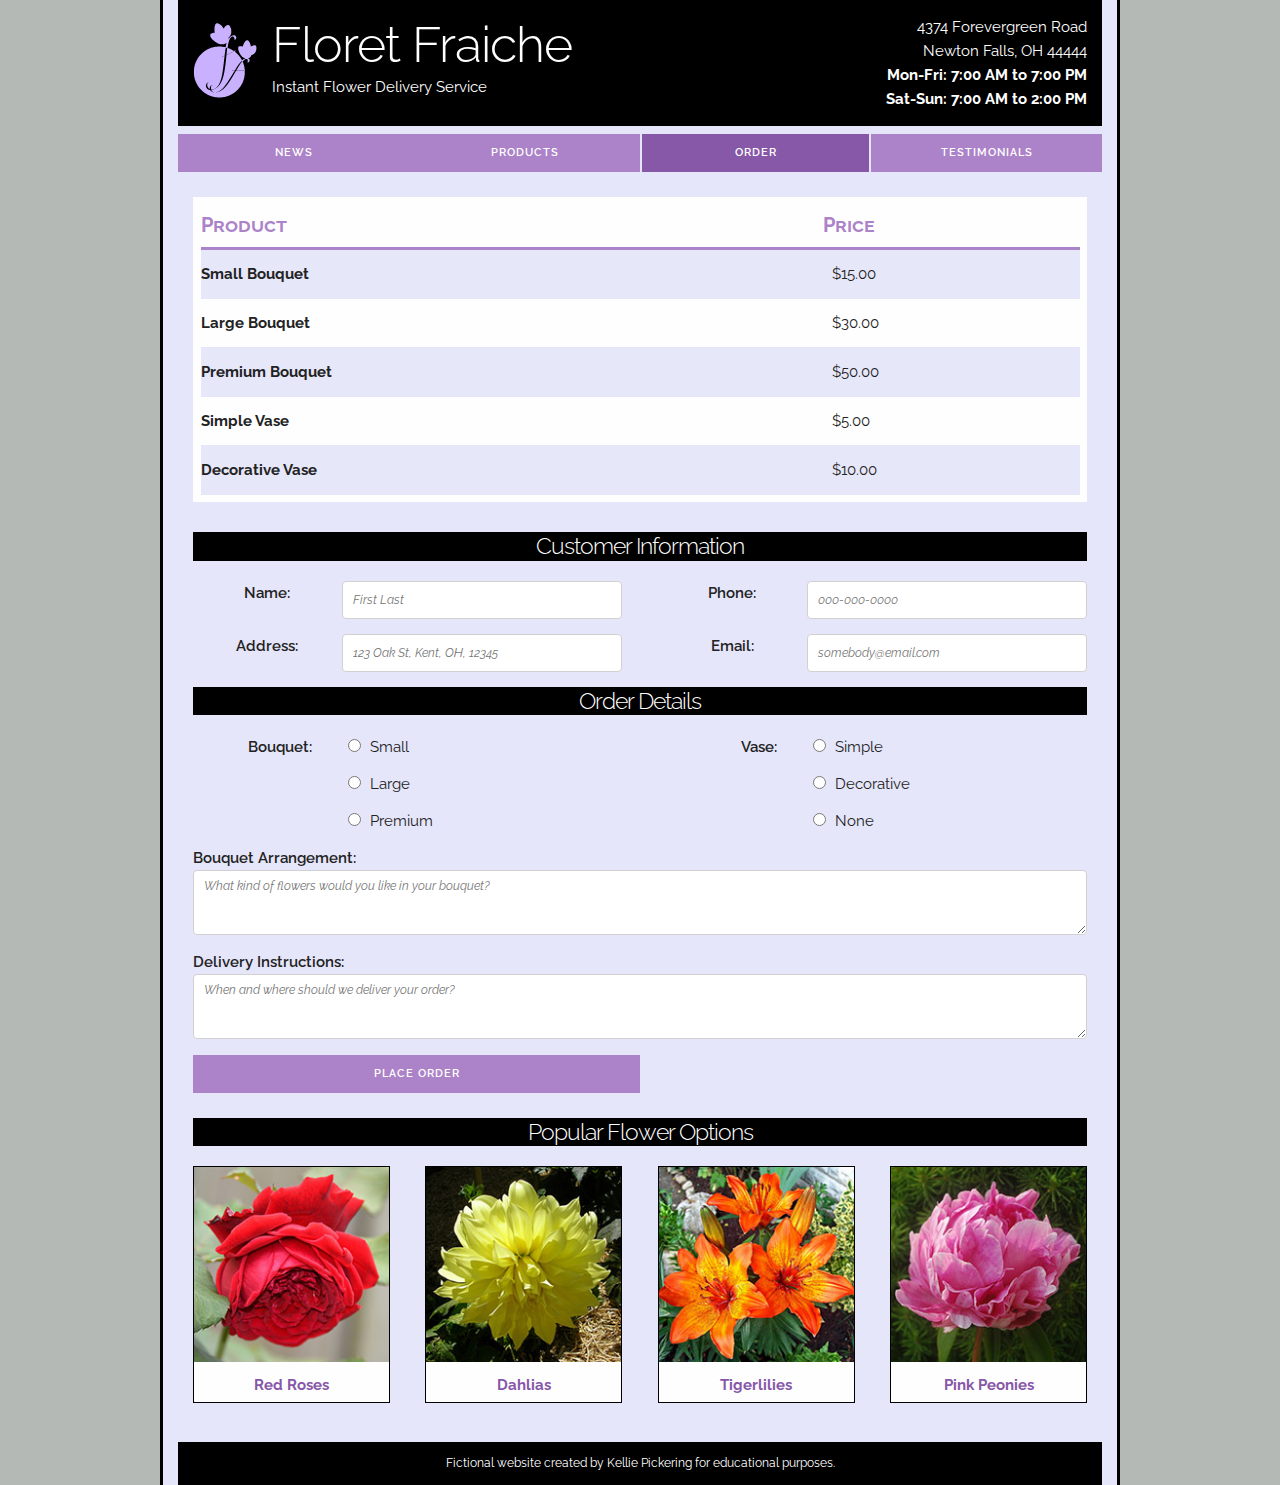
<file: W3-pickering-kellie/index.html>
<!DOCTYPE html>
<html lang="en">
<head>

  <!-- Basic Page Needs –––––––––––––––––––––––––––––––––––––––––––––––––––––––––– -->

  <meta charset="utf-8">
  <title>Floret Fraiche | Instant Flower Delivery</title>
  <meta name="description" content="">
  <meta name="author" content="">

  <!-- Mobile Specific Metas ––––––––––––––––––––––––––––––––––––––––––––––––––––– -->

  <meta name="viewport" content="width=device-width, initial-scale=1">

  <!-- FONT –––––––––––––––––––––––––––––––––––––––––––––––––––––––––––––––––––––– -->

  <link href="//fonts.googleapis.com/css?family=Raleway:400,300,600" rel="stylesheet" type="text/css">

  <!-- CSS ––––––––––––––––––––––––––––––––––––––––––––––––––––––––––––––––––––––– -->

  <link rel="stylesheet" href="css/normalize.css">
  <link rel="stylesheet" href="css/skeleton.css">
  <link rel="stylesheet" href="css/custom.css">

  <!-- Favicon ––––––––––––––––––––––––––––––––––––––––––––––––––––––––––––––––––– -->
  

</head>
<body>

  <!-- Primary Page Layout ––––––––––––––––––––––––––––––––––––––––––––––––––––––– -->

<div class="container">

  <header class="row">
    <div class="eight columns">
      <a href="index.html"><img src="images/logo.png" alt="logo" id="logo"></a>
      <h1>Floret Fraiche</h1>
      <p>Instant Flower Delivery Service</p>
    </div>
    <div class="four columns" id="ffdetails">
      <p>4374 Forevergreen Road</p>
      <p>Newton Falls, OH 44444</p>
      <p><strong>Mon-Fri: 7:00 AM to 7:00 PM</strong></p>
      <p><strong>Sat-Sun: 7:00 AM to 2:00 PM</strong></p>
    </div>
  </header>

  <nav class="row">
    <ul>
      <li><button>News</button></li>
      <li><button>Products</button></li>
      <li><button class="active">Order</button></li>
      <li><button>Testimonials</button></li>
    </ul>
  </nav>

  <div class="row" id="content">
    <div class="row">

      <aside class="four columns u-pull-right twelve">
        <table class="u-full-width">
          <thead>
            <tr>
              <th>Product</th>
              <th>Price</th>
            </tr>
          </thead>
          <tbody>
            <tr>
              <td><strong>Small Bouquet</strong></td>
              <td>$15.00</td>
            </tr>
            <tr>
              <td><strong>Large Bouquet</strong></td>
              <td>$30.00</td>
            </tr>
            <tr>
              <td><strong>Premium Bouquet</strong></td>
              <td>$50.00</td>
            </tr>
            <tr>
              <td><strong>Simple Vase</strong></td>
              <td>$5.00</td>
            </tr>
            <tr>
              <td><strong>Decorative Vase</strong></td>
              <td>$10.00</td>
            </tr>
          </tbody>
        </table>
      </aside>

      <article class="seven columns u-full-width u-pull-left twelve">
        <form>
          <!-- Personal Information -->
          <h2>Customer Information</h2>
          <div class="row u-full-width">
            <div class="six columns">
              <label>Name: <input class="eight columns u-pull-right" type="text" placeholder="First Last"></label>
            </div>
            <div class="six columns">
              <label>Phone: <input class="eight columns u-pull-right" type="tel" placeholder="000-000-0000"></label>
            </div>
          </div>
          <div class="row u-full-width">
            <div class="six columns">
              <label>Address: <input class="eight columns u-pull-right" type="text" placeholder="123 Oak St, Kent, OH, 12345"></label>
            </div>
            <div class="six columns">
              <label>Email: <input class="eight columns u-pull-right" type="email" placeholder="somebody@email.com"></label>
            </div>
          </div>
          <!-- Delivery Information -->
          <h2>Order Details</h2>
          <div class="row u-full-width">
            <div class="two columns label">
              <label>Bouquet:</label>
            </div>
            <div class="four columns options">
              <label>
                <input type="radio" name="bouquet" value="Small">
                <span class="label-body">Small</span>
              </label>
              <label>
                <input type="radio" name="bouquet" value="Large">
                <span class="label-body">Large</span>
              </label>
              <label>
                <input type="radio" name="bouquet" value="Premium">
                <span class="label-body">Premium</span>
              </label>
            </div>
            <div class="two columns label">
              <label>Vase:</label>
            </div>
            <div class="four columns options">
              <label>
                <input type="radio" name="vase" value="Simple">
                <span class="label-body">Simple</span>
              </label>
              <label>
                <input type="radio" name="vase" value="Decorative">
                <span class="label-body">Decorative</span>
              </label>
              <label>
                <input type="radio" name="vase" value="None">
                <span class="label-body">None</span>
              </label>
            </div>
          </div>
          <label class="options">Bouquet Arrangement: <textarea class="u-full-width" placeholder="What kind of flowers would you like in your bouquet?"></textarea></label>
          <label class="options">Delivery Instructions: <textarea class="u-full-width" placeholder="When and where should we deliver your order?"></textarea></label>
          <!-- Submit Button -->
          <button id="submit">Place Order</button>
        </form>
      </article>

    </div>
    <h2>Popular Flower Options</h2>
    <div class="row" id="gallery">
      <div class="three columns">
        <img src="images/rose.jpg" alt="rose">
        <p>Red Roses</p>
      </div>
      <div class="three columns">
        <img src="images/dahlia.jpg" alt="dahlia">
        <p>Dahlias</p>
      </div>
      <div class="three columns">
        <img src="images/tigerlily.jpg" alt="tigerlily">
        <p>Tigerlilies</p>
      </div>
      <div class="three columns">
        <img src="images/peony.jpg" alt="peony">
        <p>Pink Peonies</p>
      </div>

    </div> <!-- End Gallery -->
  </div> <!-- End Content -->

  <footer class="row">
    <div class="twelve columns">
      <p>Fictional website created by Kellie Pickering for educational purposes.</p>
    </div>
  </footer>

  </div> <!-- End Container -->

  <!-- End Document –––––––––––––––––––––––––––––––––––––––––––––––––––––––––––––– -->

</body>
</html>
</file>
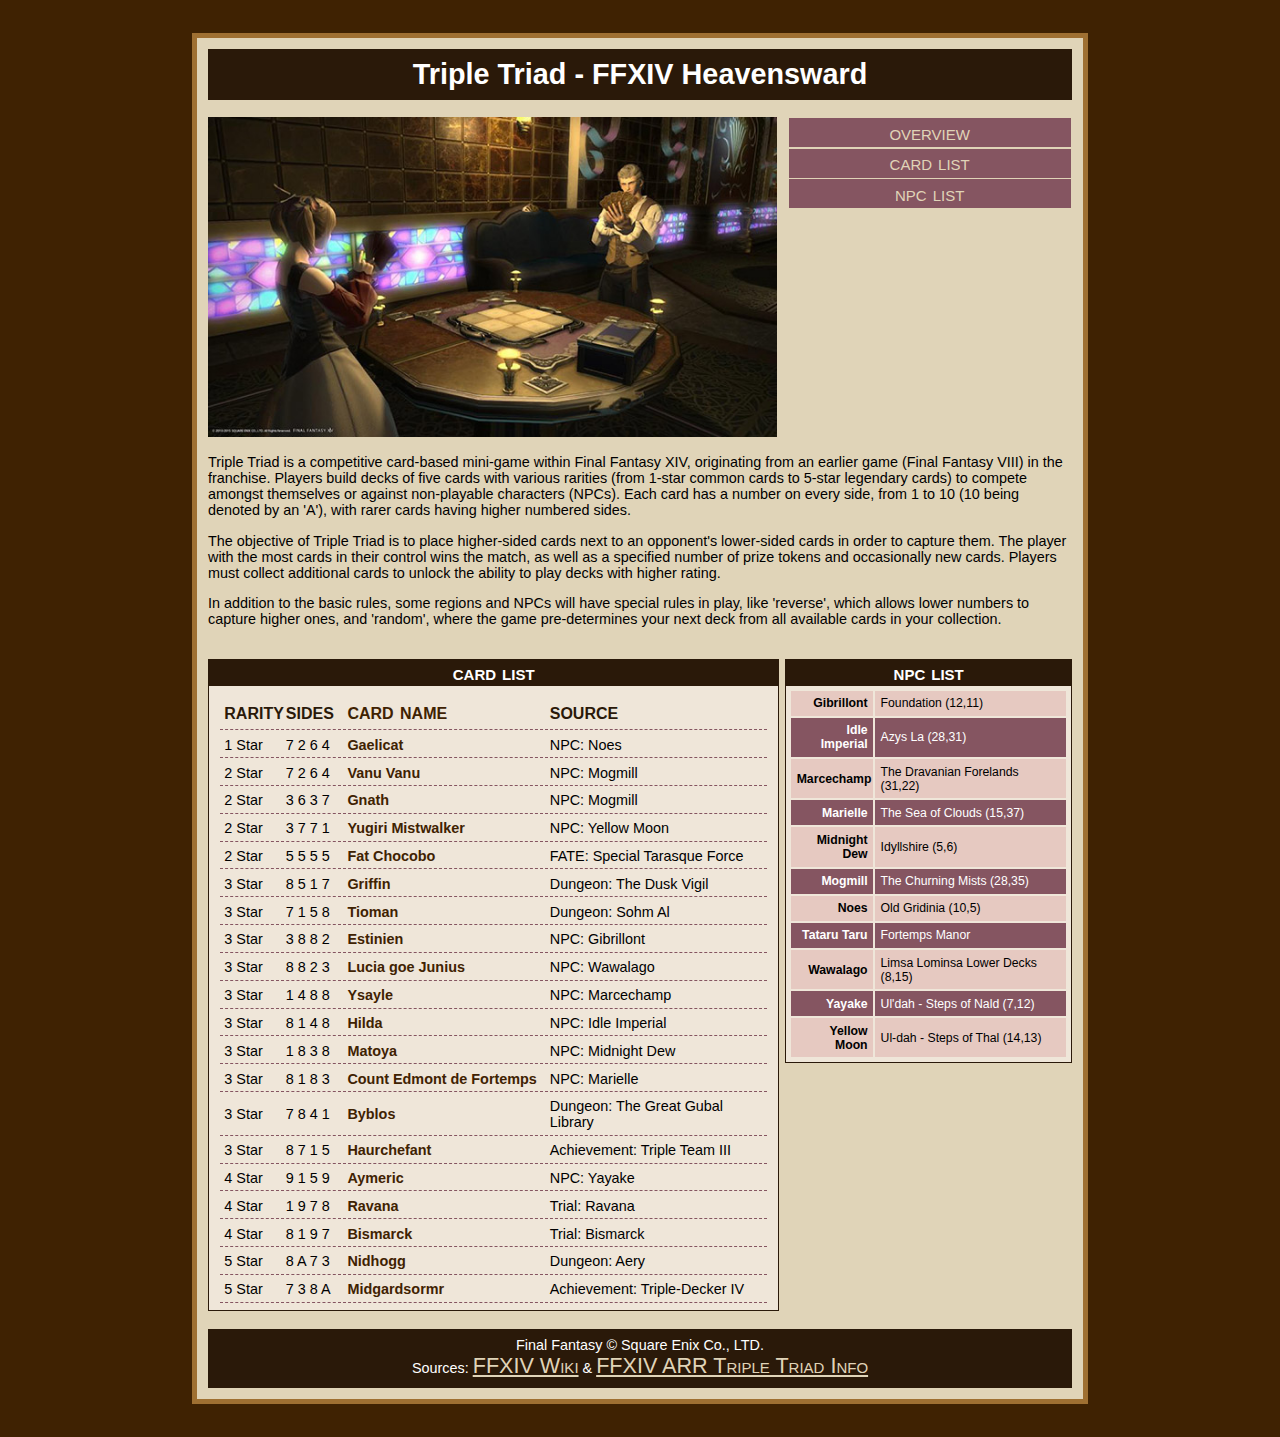
<file: Wk1_pickering_kellie/index.html>
<!DOCTYPE html>
<html>
    <head>
        <meta name="viewport" content="width=device-width, initial-scale=1">
        <link rel="stylesheet" href="css/style.css">
        <title>Triple Triad - FFXIV Heavensward</title>
    </head>
    <body>

    <!-- BEGINNING OF CODE -->

        <div id="wrapper">

            <!-- HEADER START -->

            <header>
                <h1>Triple Triad - FFXIV Heavensward</h1>
                <img src="images/screenshot.jpg" alt="Triple Triad NPCs">

                <!-- NAVIGATION START -->

                <nav>
                     <ul>
                        <li><a href="#overview">overview</a></li>
                        <li><a href="#cards">card list</a></li>
                        <li><a href="#npcs">npc list</a></li>
                     </ul>
                </nav>

                <!-- NAVIGATION END -->

            </header>

            <!-- HEADER END, CONTENT START -->
            <!-- OVERVIEW -->

            <div id="overview">
                <p>Triple Triad is a competitive card-based mini-game within Final Fantasy XIV, originating from an earlier game (Final Fantasy VIII) in the franchise. Players build decks of five cards with various rarities (from 1-star common cards to 5-star legendary cards) to compete amongst themselves or against non-playable characters (NPCs). Each card has a number on every side, from 1 to 10 (10 being denoted by an 'A'), with rarer cards having higher numbered sides.</p>
                <p>The objective of Triple Triad is to place higher-sided cards next to an opponent's lower-sided cards in order to capture them. The player with the most cards in their control wins the match, as well as a specified number of prize tokens and occasionally new cards. Players must collect additional cards to unlock the ability to play decks with higher rating.</p>
                <p>In addition to the basic rules, some regions and NPCs will have special rules in play, like 'reverse', which allows lower numbers to capture higher ones, and 'random', where the game pre-determines your next deck from all available cards in your collection.</p>
            </div>

            <!-- CARD LIST -->

            <div id="cards">
                <h2>card list</h2>

                <table>
                    <tr>
                        <td>rarity</td>
                        <td>sides</td>
                        <td>card name</td>
                        <td>source</td>
                    </tr>
                    <tr>
                        <td>1 Star</td>
                        <td>7 2 6 4</td>
                        <td>Gaelicat</td>
                        <td>NPC: Noes</td>
                    </tr>
                    <tr>
                        <td>2 Star</td>
                        <td>7 2 6 4</td>
                        <td>Vanu Vanu</td>
                        <td>NPC: Mogmill</td>
                    </tr>
                    <tr>
                        <td>2 Star</td>
                        <td>3 6 3 7</td>
                        <td>Gnath</td>
                        <td>NPC: Mogmill</td>
                    </tr>
                    <tr>
                        <td>2 Star</td>
                        <td>3 7 7 1</td>
                        <td>Yugiri Mistwalker</td>
                        <td>NPC: Yellow Moon</td>
                    </tr>
                    <tr>
                        <td>2 Star</td>
                        <td>5 5 5 5</td>
                        <td>Fat Chocobo</td>
                        <td>FATE: Special Tarasque Force</td>
                    </tr>
                    <tr>
                        <td>3 Star</td>
                        <td>8 5 1 7</td>
                        <td>Griffin</td>
                        <td>Dungeon: The Dusk Vigil</td>
                    </tr>
                    <tr>
                        <td>3 Star</td>
                        <td>7 1 5 8</td>
                        <td>Tioman</td>
                        <td>Dungeon: Sohm Al</td>
                    </tr>
                    <tr>
                        <td>3 Star</td>
                        <td>3 8 8 2</td>
                        <td>Estinien</td>
                        <td>NPC: Gibrillont</td>
                    </tr>
                    <tr>
                        <td>3 Star</td>
                        <td>8 8 2 3</td>
                        <td>Lucia goe Junius</td>
                        <td>NPC: Wawalago</td>
                    </tr>
                    <tr>
                        <td>3 Star</td>
                        <td>1 4 8 8 </td>
                        <td>Ysayle</td>
                        <td>NPC: Marcechamp</td>
                    </tr>
                    <tr>
                        <td>3 Star</td>
                        <td>8 1 4 8</td>
                        <td>Hilda</td>
                        <td>NPC: Idle Imperial</td>
                    </tr>
                    <tr>
                        <td>3 Star</td>
                        <td>1 8 3 8</td>
                        <td>Matoya</td>
                        <td>NPC: Midnight Dew</td>
                    </tr>
                    <tr>
                        <td>3 Star</td>
                        <td>8 1 8 3</td>
                        <td>Count Edmont de Fortemps</td>
                        <td>NPC: Marielle</td>
                    </tr>
                    <tr>
                        <td>3 Star</td>
                        <td>7 8 4 1</td>
                        <td>Byblos</td>
                        <td>Dungeon: The Great Gubal Library</td>
                    </tr>
                    <tr>
                        <td>3 Star</td>
                        <td>8 7 1 5</td>
                        <td>Haurchefant</td>
                        <td>Achievement: Triple Team III</td>
                    </tr>
                    <tr>
                        <td>4 Star</td>
                        <td>9 1 5 9</td>
                        <td>Aymeric</td>
                        <td>NPC: Yayake</td>
                    </tr>
                    <tr>
                        <td>4 Star</td>
                        <td>1 9 7 8</td>
                        <td>Ravana</td>
                        <td>Trial: Ravana</td>
                    </tr>
                    <tr>
                        <td>4 Star</td>
                        <td>8 1 9 7</td>
                        <td>Bismarck</td>
                        <td>Trial: Bismarck</td>
                    </tr>
                    <tr>
                        <td>5 Star</td>
                        <td>8 A 7 3</td>
                        <td>Nidhogg</td>
                        <td>Dungeon: Aery</td>
                    </tr>
                    <tr>
                        <td>5 Star</td>
                        <td>7 3 8 A</td>
                        <td>Midgardsormr</td>
                        <td>Achievement: Triple-Decker IV</td>
                    </tr>
                </table>

            </div>

            <!-- NPC LIST -->

            <div id="npcs">
                <h2>npc list</h2>

                <table>
                    <tr>
                        <td>Gibrillont</td>
                        <td>Foundation (12,11)</td>
                    </tr>
                    <tr>
                        <td>Idle Imperial</td>
                        <td>Azys La (28,31)</td>
                    </tr>
                    <tr>
                        <td>Marcechamp</td>
                        <td>The Dravanian Forelands (31,22)</td>
                    </tr>
                    <tr>
                        <td>Marielle</td>
                        <td>The Sea of Clouds (15,37)</td>
                    </tr>
                    <tr>
                        <td>Midnight Dew</td>
                        <td>Idyllshire (5,6)</td>
                    </tr>
                    <tr>
                        <td>Mogmill</td>
                        <td>The Churning Mists (28,35)</td>
                    </tr>
                    <tr>
                        <td>Noes</td>
                        <td>Old Gridinia (10,5)</td>
                    </tr>
                    <tr>
                        <td>Tataru Taru</td>
                        <td>Fortemps Manor</td>
                    </tr>
                    <tr>
                        <td>Wawalago</td>
                        <td>Limsa Lominsa Lower Decks (8,15)</td>
                    </tr>
                    <tr>
                        <td>Yayake</td>
                        <td>Ul'dah - Steps of Nald (7,12)</td>
                    </tr>
                    <tr>
                        <td>Yellow Moon</td>
                        <td>Ul-dah - Steps of Thal (14,13)</td>
                    </tr>
                </table>
            </div>

            <!-- CONTENT ENDS -->

            <footer>
                Final Fantasy &#169; Square Enix Co., LTD.<br>
                Sources: <a href="http://ffxiv.consolegameswiki.com/wiki/Triple_Triad">FFXIV Wiki</a> & <a href="http://ffxivtriad.com/">FFXIV ARR Triple Triad Info</a>
            </footer>

        </div>

        <!-- CODE ENDS -->

    </body>
</html>
</file>
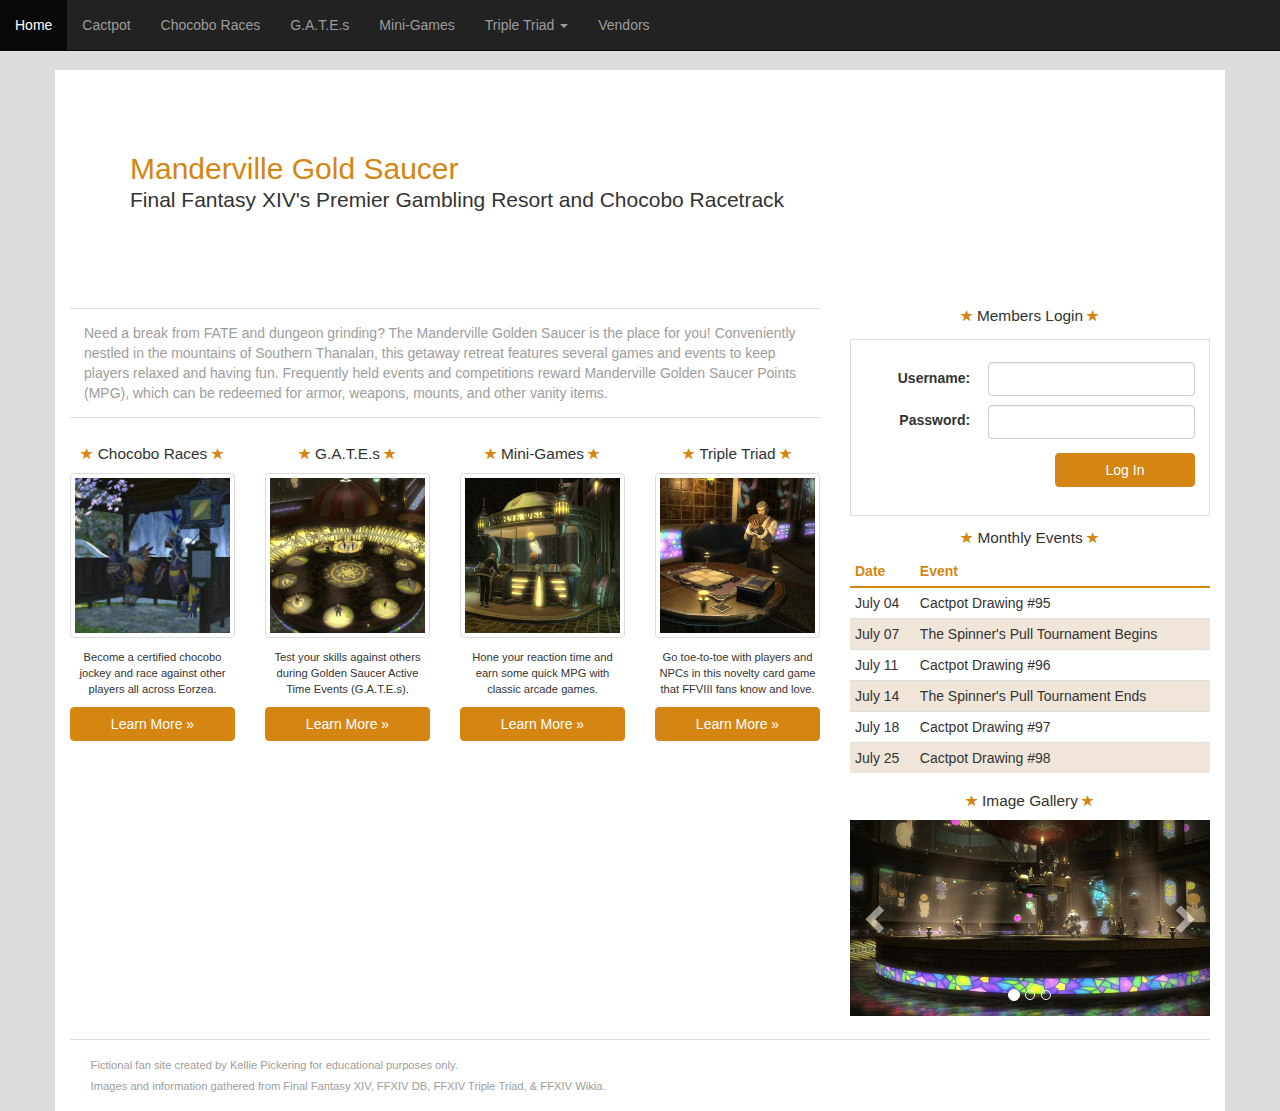
<file: Wk2_pickering_kellie/index.html>
<!DOCTYPE html>
<html>
<head lang="en">
    <meta charset="UTF-8">
    <meta name="viewport" content="width=device-width, initial-scale=1.0">
    <title>Gold Saucer Guide</title>
    <link href="css/bootstrap.min.css" rel="stylesheet">
    <link href="css/custom.css" rel="stylesheet">
    <script src="js/respond.js"></script>
</head>
<body>

    <!-- Header -->

    <header>
        <div class="container">
            <div class="row">
                <nav class="navbar navbar-inverse navbar-fixed-top" role="navigation">
                    <div class="navbar-header">
                        <button type="button" class="navbar-toggle" data-toggle="collapse" data-target="#collapse">
                            <span class="sr-only">Toggle Navigation</span>
                            <span class="glyphicon glyphicon-menu-hamburger"></span>
                        </button>
                    </div>
                    <div class="collapse navbar-collapse"  id="collapse">

                        <ul class="nav navbar-nav">
                            <li class="active"><a href="#">Home</a></li>
                            <li><a href="#">Cactpot</a></li>
                            <li><a href="#">Chocobo Races</a></li>
                            <li><a href="#">G.A.T.E.s</a></li>
                            <li><a href="#">Mini-Games</a></li>
                            <li class="dropdown"><a href="#" data-toggle="dropdown">Triple Triad <span class="caret"></span></a>
                                <ul class="dropdown-menu">
                                    <li><a href="#">Overview</a></li>
                                    <li><a href="#">Card List</a></li>
                                    <li><a href="#">NPC List</a></li>
                                </ul>
                            </li>
                            <li><a href="#">Vendors</a></li>
                        </ul>

                    </div>
                </nav>
            </div>
        </div>
    </header>

    <!-- Page Content -->

    <div class="container">

        <!-- Jumbotron -->

        <div class="jumbotron">
            <h2>Manderville Gold Saucer</h2>
            <p>Final Fantasy XIV's Premier Gambling Resort and Chocobo Racetrack </p>
        </div>

        <div class="row">

            <!-- Description -->

            <div class="col-md-9 col-lg-8">
                <p id="description">Need a break from FATE and dungeon grinding? The Manderville Golden Saucer is the place for you! Conveniently nestled in the mountains of Southern Thanalan, this getaway retreat features several games and events to keep players relaxed and having fun. Frequently held events and competitions reward Manderville Golden Saucer Points (MPG), which can be redeemed for armor, weapons, mounts, and other vanity items.</p>

                <!-- Site Links -->

                <div class="row">
                    <div class="col-xs-6 col-md-3">
                        <h3><span class="glyphicon glyphicon-star"></span> Chocobo Races <span class="glyphicon glyphicon-star"></span></h3>
                        <img src="img/cr-thumb.jpg" alt="Chocbo Races" class="img-thumbnail img-responsive">
                        <div class="caption">
                            <p>Become a certified chocobo jockey and race against other players all across Eorzea.</p>
                            <p><a href="#" class="btn btn-primary btn-block" role="button">Learn More &raquo;</a></p>
                        </div>
                    </div>
                    <div class="col-xs-6 col-md-3">
                        <h3><span class="glyphicon glyphicon-star"></span> G.A.T.E.s <span class="glyphicon glyphicon-star"></span></h3>
                        <img src="img/gate-thumb.jpg" alt="GATEs" class="img-thumbnail img-responsive">
                        <div class="caption">
                            <p>Test your skills against others during Golden Saucer Active Time Events (G.A.T.E.s).</p>
                            <p><a href="#" class="btn btn-primary btn-block" role="button">Learn More &raquo;</a></p>
                        </div>
                    </div>
                    <div class="col-xs-6 col-md-3">
                        <h3><span class="glyphicon glyphicon-star"></span> Mini-Games <span class="glyphicon glyphicon-star"></span></h3>
                        <img src="img/mg-thumb.jpg" alt="Mini Games" class="img-thumbnail img-responsive">
                        <div class="caption">
                            <p>Hone your reaction time and earn some quick MPG with classic arcade games.</p>
                            <p><a href="#" class="btn btn-primary btn-block" role="button">Learn More &raquo;</a></p>
                        </div>
                    </div>
                    <div class="col-xs-6 col-md-3">
                        <h3><span class="glyphicon glyphicon-star"></span> Triple Triad <span class="glyphicon glyphicon-star"></span></h3>
                        <img src="img/tt-thumb.jpg" alt="Triple Triad" class="img-thumbnail img-responsive">
                        <div class="caption">
                            <p>Go toe-to-toe with players and NPCs in this novelty card game that FFVIII fans know and love.</p>
                            <p><a href="#" class="btn btn-primary btn-block" role="button">Learn More &raquo;</a></p>
                        </div>
                    </div>
                </div>

            </div>


            <div class="col-md-3 col-lg-4">

                <!-- Log In -->

                <h3><span class="glyphicon glyphicon-star"></span> Members Login <span class="glyphicon glyphicon-star"></span></h3>
                <form>
                    <div class="form-inline">
                        <label for="username">Username: </label>
                        <input type="text" class="form-control" id="username">
                    </div>
                    <div class="form-inline">
                        <label for="pass">Password: </label>
                        <input type="password" class="form-control" id="pass">
                    </div>
                    <button type="submit" id="login" class="btn btn-default">Log In</button>
                </form>
            </div>

            <!-- Monthly Events -->

            <div class="col-md-3 col-lg-4">

                <h3><span class="glyphicon glyphicon-star"></span> Monthly Events <span class="glyphicon glyphicon-star"></span></h3>
                <table class="table table-striped table-hover table-condensed">
                    <thead>
                        <tr>
                            <td>Date</td>
                            <td>Event</td>
                        </tr>
                    </thead>
                    <tbody>
                        <tr>
                            <td>July 04</td>
                            <td>Cactpot Drawing #95</td>
                        </tr>
                        <tr>
                            <td>July 07</td>
                            <td>The Spinner's Pull Tournament Begins</td>
                        </tr>
                        <tr>
                            <td>July 11</td>
                            <td>Cactpot Drawing #96</td>
                        </tr>
                        <tr>
                            <td>July 14</td>
                            <td>The Spinner's Pull Tournament Ends</td>
                        </tr>
                        <tr>
                            <td>July 18</td>
                            <td>Cactpot Drawing #97</td>
                        </tr>
                        <tr>
                            <td>July 25</td>
                            <td>Cactpot Drawing #98</td>
                        </tr>
                    </tbody>
                </table>


            <!-- Gallery -->

                <h3><span class="glyphicon glyphicon-star"></span> Image Gallery <span class="glyphicon glyphicon-star"></span></h3>
                 <div id="gallery" class="carousel slide" data-ride="carousel">

                 <!-- Indicators -->
                     <ol class="carousel-indicators">
                         <li data-target="#gallery" data-slide-to="0" class="active"></li>
                         <li data-target="#gallery" data-slide-to="1"></li>
                         <li data-target="#gallery" data-slide-to="2"></li>
                     </ol>

                     <!-- Images -->
                     <div class="carousel-inner" role="listbox">
                         <div class="item active">
                             <img src="img/ss1.jpg" alt="GATE Event">
                         </div>
                         <div class="item">
                             <img src="img/ss2.jpg" alt="Prize Square">
                         </div>
                        <div class="item">
                            <img src="img/ss3.jpg" alt="Cactpot Board">
                        </div>
                     </div>

                 <!-- Controls -->
                     <a class="left carousel-control" href="#gallery" role="button" data-slide="prev">
                        <span class="glyphicon glyphicon-chevron-left" aria-hidden="true"></span>
                         <span class="sr-only">Previous</span>
                     </a>
                     <a class="right carousel-control" href="#gallery" role="button" data-slide="next">
                       <span class="glyphicon glyphicon-chevron-right" aria-hidden="true"></span>
                       <span class="sr-only">Next</span>
                   </a>

                 </div>
            </div>
        </div>

        <!-- Footer -->

        <footer class="col-md-12">
            <p>Fictional fan site created by Kellie Pickering for educational purposes only.</p>
            <p>Images and information gathered from Final Fantasy XIV, FFXIV DB, FFXIV Triple Triad, & FFXIV Wikia.</p>
        </footer>

    </div>  <!-- End Container -->

<!-- JavaScript -->
    <script src="http://code.jquery.com/jquery-2.1.4.min.js"></script>
    <script src="js/bootstrap.min.js"></script>
    <script>
        $('.carousel').carousel()
    </script>
</body>
</html>
</file>
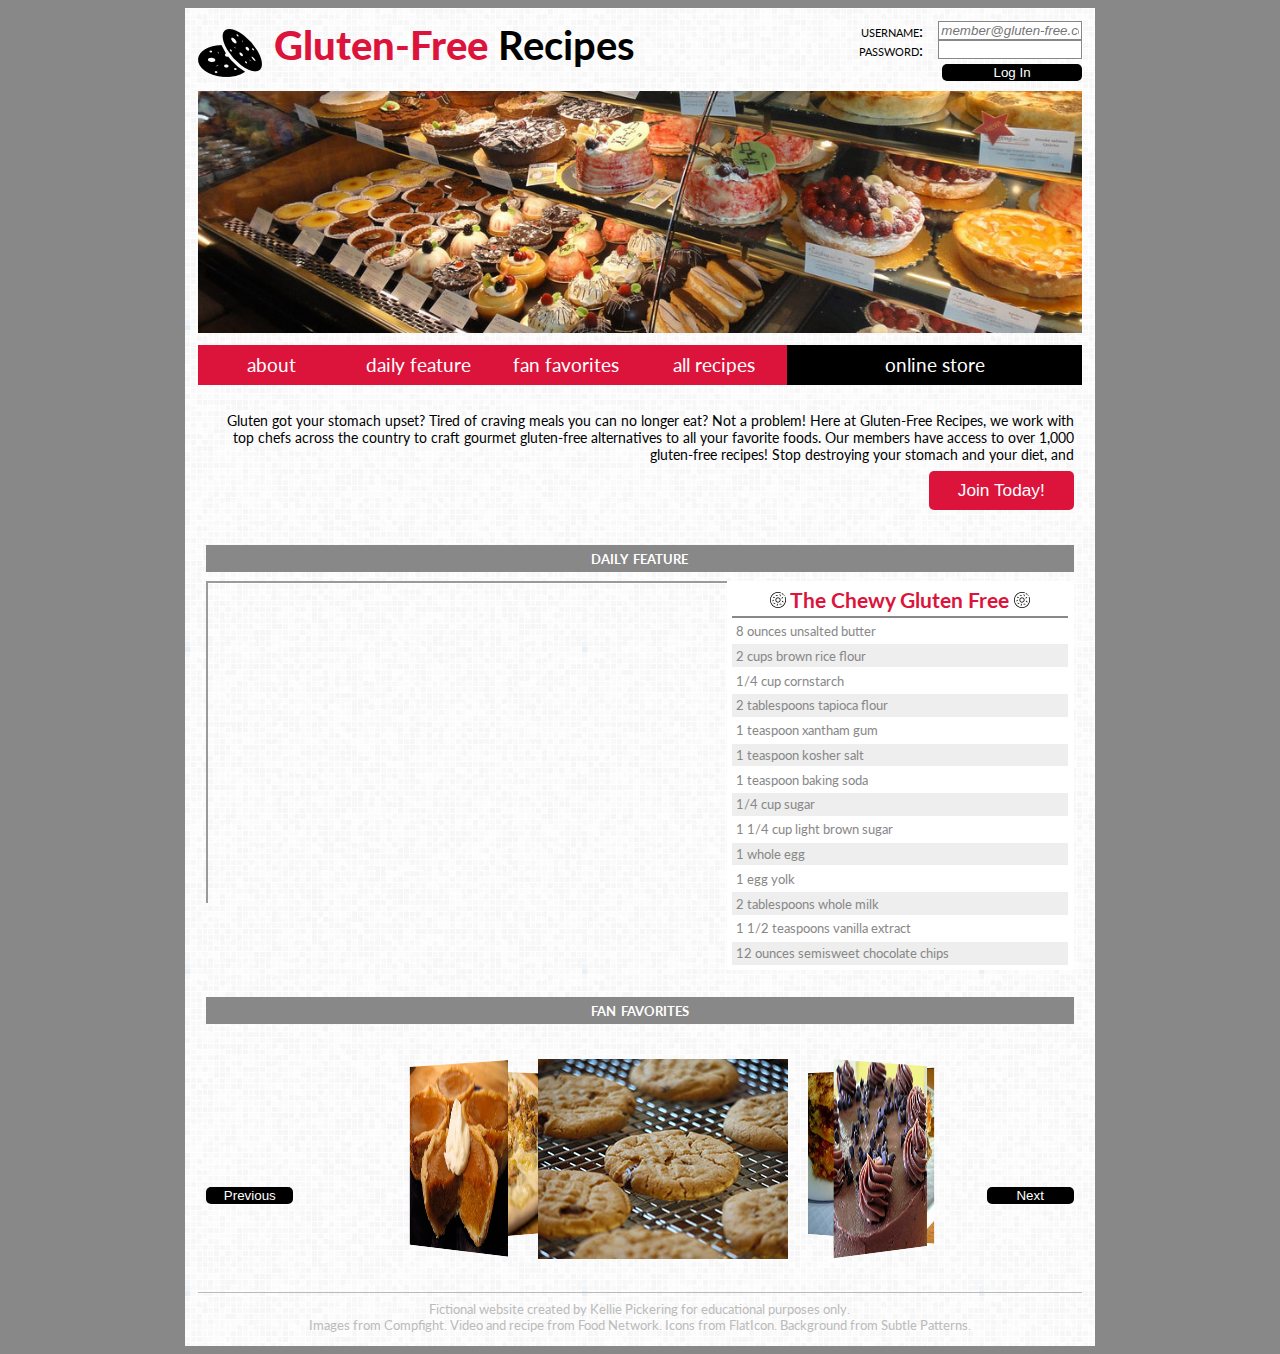
<file: Wk4_pickering_kellie/index.html>
<!DOCTYPE html>
<html lang="en">
<head>

    <meta name="viewport" content="width=device-width, initial-scale=1">
    <meta charset="UTF-8">
    <title>Gluten-Free Recipes</title>
    <link href="css/main.css" rel="stylesheet">
    <link href='http://fonts.googleapis.com/css?family=Lato' rel='stylesheet' type='text/css'>
    <script src="https://ajax.googleapis.com/ajax/libs/jquery/2.1.4/jquery.min.js"></script>
    <script src="js/modernizr.min.js"></script>
    <script src="js/utils.js"></script>
    <script src="js/gallery.js"></script>
    <script type="text/javascript">
        var inc=1;
        $(function () {
            $('#next').click(
                    function () {
                        var currentFig = "#fig" + inc;
                        if (inc == 6) {
                            nextFig = "#fig1";
                        } else {
                            nextFig = "#fig" + (inc + 1);
                        }
                        $(nextFig).addClass('showFig');
                        $(currentFig).removeClass('showFig');
                        inc++;
                        if (inc == 7) { inc = 1; }
                    }
            );
            $('#previous').click(
                    function () {
                        var currentFig = "#fig" + inc;
                        if (inc == 1) {
                            prevFig = "#fig6";
                        } else {
                            prevFig = "#fig" + (inc - 1);
                        }
                        $(prevFig).addClass('showFig');
                        $(currentFig).removeClass('showFig');
                        inc--;
                        if (inc == 0) { inc = 6; }
                    }
            );
        });
    </script>

</head>
<body>
    <div class="wrapper">

        <!-- HEADER -->
        <header>
            <div id="logo">
                <a href="index.html"><img src="images/cookies1.png" alt="homepage" id="cookies"></a>
                <h1><strong>Gluten-Free</strong> Recipes</h1>
            </div>
            <!-- LOGIN FORM -->
            <div id="login">
                <form>
                    <div class="row">
                        <label for="user">username:</label><input type="text" id="user" name="user" placeholder="member@gluten-free.com">
                    </div>
                    <div class="row">
                        <label for="pass">password:</label><input type="password" id="pass" name="pass">
                    </div>
                    <div class="row">
                        <button id="submit">Log In</button>
                    </div>
                </form>
            </div>
            <!-- HERO IMAGE -->
            <img src="images/hero.jpg" alt="bakery" id="hero">
        </header>

        <!-- NAVIGATION -->
        <nav>
            <ul>
                <li><a href="#about">about</a></li>
                <li><a href="#daily">daily feature</a></li>
                <li><a href="#favorites">fan favorites</a></li>
                <li><a href="#">all recipes</a></li>
                <li class="active"><a href="#" id="store">online store</a></li>
            </ul>
        </nav>

        <!-- ABOUT -->
        <div id="about">
            <p>Gluten got your stomach upset? Tired of craving meals you can no longer eat? Not a problem! Here at Gluten-Free Recipes, we work with top chefs across the country to craft gourmet gluten-free alternatives to all your favorite foods. Our members have access to over 1,000 gluten-free recipes! Stop destroying your stomach and your diet, and</p>
            <button id="join">Join Today!</button>
        </div>

        <!-- DAILY FEATURE -->
        <section id="daily">
            <h2>daily feature</h2>
            <!-- VIDEO EMBED -->
            <div id="video">
                <div style="position:relative;padding-bottom:56.25%;padding-top:30px;height:0;overflow:hidden;">
                    <iframe style="position:absolute;top:0;left:0;width:100%;height:100%;" src="http://www.foodnetwork.com/videos/chewy-chocolate-chip-cookies-0178055.embed.html" allowfullscreen></iframe>
                </div>
            </div>
            <!-- RECIPE TABLE -->
            <div id="recipe">
                <table>
                    <thead>
                        <tr>
                            <th><img src="images/bakery23.png" class="donut" alt="donut"> The Chewy Gluten Free <img src="images/bakery23.png" class="donut" alt="donut"></th>
                        </tr>
                    </thead>
                    <tbody>
                        <tr>
                            <td>8 ounces unsalted butter</td>
                        </tr>
                        <tr>
                            <td>2 cups brown rice flour</td>
                        </tr>
                        <tr>
                            <td>1/4 cup cornstarch</td>
                        </tr>
                        <tr>
                            <td>2 tablespoons tapioca flour</td>
                        </tr>
                        <tr>
                            <td>1 teaspoon xantham gum</td>
                        </tr>
                        <tr>
                            <td>1 teaspoon kosher salt</td>
                        </tr>
                        <tr>
                            <td>1 teaspoon baking soda</td>
                        </tr>
                        <tr>
                            <td>1/4 cup sugar</td>
                        </tr>
                        <tr>
                            <td>1 1/4 cup light brown sugar</td>
                        </tr>
                        <tr>
                            <td>1 whole egg</td>
                        </tr>
                        <tr>
                            <td>1 egg yolk</td>
                        </tr>
                        <tr>
                            <td>2 tablespoons whole milk</td>
                        </tr>
                        <tr>
                            <td>1 1/2 teaspoons vanilla extract</td>
                        </tr>
                        <tr>
                            <td>12 ounces semisweet chocolate chips</td>
                        </tr>
                    </tbody>
                </table>
            </div>
        </section>

        <!-- FAVORITES GALLERY -->
        <section id="favorites">
            <h2>fan favorites</h2>
            <div class="container">
                <div id="carousel">
                    <!-- IMAGES -->
                    <figure id="fig1" class="showFig"><a href="#"><img src="images/chocchip.jpg" width="250" height="200" alt="chocolate chip cookies"></a></figure>
                    <figure id="fig2"><a href="#"><img src="images/choccake.jpg" width="250" height="200" alt="chocolate cake"></a></figure>
                    <figure id="fig3"><a href="#"><img src="images/quinoapasta.jpg" width="250" height="200" alt="quinoa pasta"></a></figure>
                    <figure id="fig4"><a href="#"><img src="images/bananabread.jpg" width="250" height="200" alt="banana bread"></a></figure>
                    <figure id="fig5"><a href="#"><img src="images/pizzacrust.jpg" width="250" height="200" alt="pizza crust"></a></figure>
                    <figure id="fig6"><a href="#"><img src="images/pumpkinpie.jpg" width="250" height="200" alt="pumpkin pie"></a></figure>
                </div>
            </div>
            <div class="options">
                <!-- OPTIONS -->
                <p id="toggle"><button id="toggle-axis">Toggle Axis</button></p>
                <p id="navigation">
                    <input type="hidden" id="panel-count" value="6">
                    <button id="previous" data-increment="-1">Previous</button>
                    <button id="next" data-increment="1">Next</button>
                </p>
            </div>
        </section>

        <!-- FOOTER -->
        <footer>
            <p>Fictional website created by Kellie Pickering for educational purposes only.</p>
            <p>Images from Compfight. Video and recipe from Food Network. Icons from FlatIcon. Background from Subtle Patterns.</p>
        </footer>

    </div>

</body>
</html>
</file>
<file: W3-pickering-kellie/css/skeleton.css>
/*
* Skeleton V2.0.4
* Copyright 2014, Dave Gamache
* www.getskeleton.com
* Free to use under the MIT license.
* http://www.opensource.org/licenses/mit-license.php
* 12/29/2014
*/


/* Table of contents
––––––––––––––––––––––––––––––––––––––––––––––––––
- Grid
- Base Styles
- Typography
- Links
- Buttons
- Forms
- Lists
- Code
- Tables
- Spacing
- Utilities
- Clearing
- Media Queries
*/


/* Grid
–––––––––––––––––––––––––––––––––––––––––––––––––– */
.container {
  position: relative;
  width: 100%;
  max-width: 960px;
  margin: 0 auto;
  padding: 0 20px;
  box-sizing: border-box; }
.column,
.columns {
  width: 100%;
  float: left;
  box-sizing: border-box; }

/* For devices larger than 400px */
@media (min-width: 400px) {
  .container {
    width: 85%;
    padding: 0; }
}

/* For devices larger than 550px */
@media (min-width: 550px) {
  .container {
    width: 80%; }
  .column,
  .columns {
    margin-left: 4%; }
  .column:first-child,
  .columns:first-child {
    margin-left: 0; }

  .one.column,
  .one.columns                    { width: 4.66666666667%; }
  .two.columns                    { width: 13.3333333333%; }
  .three.columns                  { width: 22%;            }
  .four.columns                   { width: 30.6666666667%; }
  .five.columns                   { width: 39.3333333333%; }
  .six.columns                    { width: 48%;            }
  .seven.columns                  { width: 56.6666666667%; }
  .eight.columns                  { width: 65.3333333333%; }
  .nine.columns                   { width: 74.0%;          }
  .ten.columns                    { width: 82.6666666667%; }
  .eleven.columns                 { width: 91.3333333333%; }
  .twelve.columns                 { width: 100%; margin-left: 0; }

  .one-third.column               { width: 30.6666666667%; }
  .two-thirds.column              { width: 65.3333333333%; }

  .one-half.column                { width: 48%; }

  /* Offsets */
  .offset-by-one.column,
  .offset-by-one.columns          { margin-left: 8.66666666667%; }
  .offset-by-two.column,
  .offset-by-two.columns          { margin-left: 17.3333333333%; }
  .offset-by-three.column,
  .offset-by-three.columns        { margin-left: 26%;            }
  .offset-by-four.column,
  .offset-by-four.columns         { margin-left: 34.6666666667%; }
  .offset-by-five.column,
  .offset-by-five.columns         { margin-left: 43.3333333333%; }
  .offset-by-six.column,
  .offset-by-six.columns          { margin-left: 52%;            }
  .offset-by-seven.column,
  .offset-by-seven.columns        { margin-left: 60.6666666667%; }
  .offset-by-eight.column,
  .offset-by-eight.columns        { margin-left: 69.3333333333%; }
  .offset-by-nine.column,
  .offset-by-nine.columns         { margin-left: 78.0%;          }
  .offset-by-ten.column,
  .offset-by-ten.columns          { margin-left: 86.6666666667%; }
  .offset-by-eleven.column,
  .offset-by-eleven.columns       { margin-left: 95.3333333333%; }

  .offset-by-one-third.column,
  .offset-by-one-third.columns    { margin-left: 34.6666666667%; }
  .offset-by-two-thirds.column,
  .offset-by-two-thirds.columns   { margin-left: 69.3333333333%; }

  .offset-by-one-half.column,
  .offset-by-one-half.columns     { margin-left: 52%; }

}


/* Base Styles
–––––––––––––––––––––––––––––––––––––––––––––––––– */
/* NOTE
html is set to 62.5% so that all the REM measurements throughout Skeleton
are based on 10px sizing. So basically 1.5rem = 15px :) */
html {
  font-size: 62.5%; }
body {
  font-size: 1.5em; /* currently ems cause chrome bug misinterpreting rems on body element */
  line-height: 1.6;
  font-weight: 400;
  font-family: "Raleway", "HelveticaNeue", "Helvetica Neue", Helvetica, Arial, sans-serif;
  color: #222; }


/* Typography
–––––––––––––––––––––––––––––––––––––––––––––––––– */
h1, h2, h3, h4, h5, h6 {
  margin-top: 0;
  margin-bottom: 2rem;
  font-weight: 300; }
h1 { font-size: 4.0rem; line-height: 1.2;  letter-spacing: -.1rem;}
h2 { font-size: 3.6rem; line-height: 1.25; letter-spacing: -.1rem; }
h3 { font-size: 3.0rem; line-height: 1.3;  letter-spacing: -.1rem; }
h4 { font-size: 2.4rem; line-height: 1.35; letter-spacing: -.08rem; }
h5 { font-size: 1.8rem; line-height: 1.5;  letter-spacing: -.05rem; }
h6 { font-size: 1.5rem; line-height: 1.6;  letter-spacing: 0; }

/* Larger than phablet */
@media (min-width: 550px) {
  h1 { font-size: 5.0rem; }
  h2 { font-size: 4.2rem; }
  h3 { font-size: 3.6rem; }
  h4 { font-size: 3.0rem; }
  h5 { font-size: 2.4rem; }
  h6 { font-size: 1.5rem; }
}

p {
  margin-top: 0; }


/* Links
–––––––––––––––––––––––––––––––––––––––––––––––––– */
a {
  color: #1EAEDB; }
a:hover {
  color: #0FA0CE; }


/* Buttons
–––––––––––––––––––––––––––––––––––––––––––––––––– */
.button,
button,
input[type="submit"],
input[type="reset"],
input[type="button"] {
  display: inline-block;
  height: 38px;
  padding: 0 30px;
  color: #555;
  text-align: center;
  font-size: 11px;
  font-weight: 600;
  line-height: 38px;
  letter-spacing: .1rem;
  text-transform: uppercase;
  text-decoration: none;
  white-space: nowrap;
  background-color: transparent;
  border-radius: 4px;
  border: 1px solid #bbb;
  cursor: pointer;
  box-sizing: border-box; }
.button:hover,
button:hover,
input[type="submit"]:hover,
input[type="reset"]:hover,
input[type="button"]:hover,
.button:focus,
button:focus,
input[type="submit"]:focus,
input[type="reset"]:focus,
input[type="button"]:focus {
  color: #333;
  border-color: #888;
  outline: 0; }
.button.button-primary,
button.button-primary,
input[type="submit"].button-primary,
input[type="reset"].button-primary,
input[type="button"].button-primary {
  color: #FFF;
  background-color: #33C3F0;
  border-color: #33C3F0; }
.button.button-primary:hover,
button.button-primary:hover,
input[type="submit"].button-primary:hover,
input[type="reset"].button-primary:hover,
input[type="button"].button-primary:hover,
.button.button-primary:focus,
button.button-primary:focus,
input[type="submit"].button-primary:focus,
input[type="reset"].button-primary:focus,
input[type="button"].button-primary:focus {
  color: #FFF;
  background-color: #1EAEDB;
  border-color: #1EAEDB; }


/* Forms
–––––––––––––––––––––––––––––––––––––––––––––––––– */
input[type="email"],
input[type="number"],
input[type="search"],
input[type="text"],
input[type="tel"],
input[type="url"],
input[type="password"],
textarea,
select {
  height: 38px;
  padding: 6px 10px; /* The 6px vertically centers text on FF, ignored by Webkit */
  background-color: #fff;
  border: 1px solid #D1D1D1;
  border-radius: 4px;
  box-shadow: none;
  box-sizing: border-box; }
/* Removes awkward default styles on some inputs for iOS */
input[type="email"],
input[type="number"],
input[type="search"],
input[type="text"],
input[type="tel"],
input[type="url"],
input[type="password"],
textarea {
  -webkit-appearance: none;
     -moz-appearance: none;
          appearance: none; }
textarea {
  min-height: 65px;
  padding-top: 6px;
  padding-bottom: 6px; }
input[type="email"]:focus,
input[type="number"]:focus,
input[type="search"]:focus,
input[type="text"]:focus,
input[type="tel"]:focus,
input[type="url"]:focus,
input[type="password"]:focus,
textarea:focus,
select:focus {
  border: 1px solid #33C3F0;
  outline: 0; }
label,
legend {
  display: block;
  margin-bottom: .5rem;
  font-weight: 600; }
fieldset {
  padding: 0;
  border-width: 0; }
input[type="checkbox"],
input[type="radio"] {
  display: inline; }
label > .label-body {
  display: inline-block;
  margin-left: .5rem;
  font-weight: normal; }


/* Lists
–––––––––––––––––––––––––––––––––––––––––––––––––– */
ul {
  list-style: circle inside; }
ol {
  list-style: decimal inside; }
ol, ul {
  padding-left: 0;
  margin-top: 0; }
ul ul,
ul ol,
ol ol,
ol ul {
  margin: 1.5rem 0 1.5rem 3rem;
  font-size: 90%; }
li {
  margin-bottom: 1rem; }


/* Code
–––––––––––––––––––––––––––––––––––––––––––––––––– */
code {
  padding: .2rem .5rem;
  margin: 0 .2rem;
  font-size: 90%;
  white-space: nowrap;
  background: #F1F1F1;
  border: 1px solid #E1E1E1;
  border-radius: 4px; }
pre > code {
  display: block;
  padding: 1rem 1.5rem;
  white-space: pre; }


/* Tables
–––––––––––––––––––––––––––––––––––––––––––––––––– */
th,
td {
  padding: 12px 15px;
  text-align: left;
  border-bottom: 1px solid #E1E1E1; }
th:first-child,
td:first-child {
  padding-left: 0; }
th:last-child,
td:last-child {
  padding-right: 0; }


/* Spacing
–––––––––––––––––––––––––––––––––––––––––––––––––– */
button,
.button {
  margin-bottom: 1rem; }
input,
textarea,
select,
fieldset {
  margin-bottom: 1.5rem; }
pre,
blockquote,
dl,
figure,
table,
p,
ul,
ol,
form {
  margin-bottom: 2.5rem; }


/* Utilities
–––––––––––––––––––––––––––––––––––––––––––––––––– */
.u-full-width {
  width: 100%;
  box-sizing: border-box; }
.u-max-full-width {
  max-width: 100%;
  box-sizing: border-box; }
.u-pull-right {
  float: right; }
.u-pull-left {
  float: left; }


/* Misc
–––––––––––––––––––––––––––––––––––––––––––––––––– */
hr {
  margin-top: 3rem;
  margin-bottom: 3.5rem;
  border-width: 0;
  border-top: 1px solid #E1E1E1; }


/* Clearing
–––––––––––––––––––––––––––––––––––––––––––––––––– */

/* Self Clearing Goodness */
.container:after,
.row:after,
.u-cf {
  content: "";
  display: table;
  clear: both; }


/* Media Queries
–––––––––––––––––––––––––––––––––––––––––––––––––– */
/*
Note: The best way to structure the use of media queries is to create the queries
near the relevant code. For example, if you wanted to change the styles for buttons
on small devices, paste the mobile query code up in the buttons section and style it
there.
*/


/* Larger than mobile */
@media (min-width: 400px) {}

/* Larger than phablet (also point when grid becomes active) */
@media (min-width: 550px) {}

/* Larger than tablet */
@media (min-width: 750px) {}

/* Larger than desktop */
@media (min-width: 1000px) {}

/* Larger than Desktop HD */
@media (min-width: 1200px) {}
</file>
<file: W3-pickering-kellie/css/custom.css>
/* ----- MAIN STYLES ----- */

body {
    background-color: #B4B9B6;
    }

.container {
    background-color: #E6E6FA;
    border-left: 3px solid #000;
    border-right: 3px solid #000;
    padding: 0 1em;
    }

h2 {
    background-color: #000;
    color: #FFF;
    font-size: 1.5em;
    }


/* ----- HEADER & FOOTER STYLES -----*/

h1, header p, footer p {
    margin: 0;
    }

#logo {
    float: left;
    margin: .5em 1em 0 0;
    }

header, footer {
    background-color: #000;
    color: #FFF;
    margin: 0;
    padding: 1em;
    }

header .four {
    text-align: right;
    }

footer {
    font-size: .8em;
    text-align: center;
    }


/* ----- NAVIGATION STYLES -----*/

nav {
    text-align: center;
    }

nav ul {
    margin: .5em 0 0 0;
    }

nav ul li {
    display: inline;
    list-style-type: none;
    }

button {
    background-color: #AC82C8;
    display: block;
    float: left;
    width: 25%;
    }

button:hover, button.active {
    background-color: #8757A8;
    border-left: 2px solid #E6E6FA;
    border-right: 2px solid #E6E6FA;
    }

button, button:hover {
    border: none;
    border-radius: 0;
    color: #FFF;
    padding: 0;
    text-align: center;
    }


/* ----- FORM STYLES ----- */

article {
    margin-bottom: 1em;
    }

input, textarea {
    font-weight: normal;
    font-size: .8em;
    font-style: italic;
    }

textarea {
    margin-bottom: .3em;
    }

.check {
    display: inline;
    }

.label {
    text-align: right;
    }

.options {
    text-align: left;
    }

#submit {
    width: 50%;
    }


/* ------ TABLE STYLES ----- */

aside {
    background-color: #FEFEFF;
    margin-bottom: 2em;
    padding: .5em;
    }

table {
    margin: 0;
    }

thead {
    font-size: 1.3em;
    font-variant: small-caps;
    }

th {
    border-bottom: 3px solid #AC82C8;
    color: #AC82C8;
    padding: .3em;
    }

td {
    border-bottom: 1px solid #E6E6FA;
    }

tbody tr:nth-child(odd) {
    background-color: #E7E7FA;
    }

tbody tr:hover {
    background-color: #8757A8;
    color: #FFF;
    }


/* ------ GALLERY STYLES ----- */

#gallery {
    margin: 1em 0;
    }

#content {
    background-color: #E6E6FA;
    margin-bottom: .6em;
    padding: 1em;
    text-align: center;
    }

#content img {
    height: auto;
    max-width: 100%;
    }

.three {
    background-color: #FEFEFF;
    border: 1px solid #000;
    }

.three p {
    color: #8757A8;
    font-weight: bold;
    margin: .3em;
    }


/* ------ MEDIA QUERIES ----- */

/* Larger than mobile */
/* Tablet Portrait size to standard 960 */
@media screen and (min-width: 768px) and (max-width: 959px) {
    body {background-color:blue;}
    h1 {font-size:3em;}
    #ffdetails {font-size: .8em;}
    }

/* Mobile Landscape Size to Tablet Portrait */
@media only screen and (min-width: 480px) and (max-width: 767px) {
    body {background-color:red;}
    button {border-left: 2px solid #E6E6FA;
            border-right: 2px solid #E6E6FA;
            width: 50%;}
    h1 {font-size:3em;}
    header {text-align:center;}
    #ffdetails {font-size: .7em;}
    .label {text-align: left;}
    .three {margin-top:1em;
        padding-top:1em;}
    }

/* Mobile Portrait Size to Mobile Landscape Size */
@media only screen and (max-width: 479px) {
    body {background-color: green;}
    button {width: 100%;}
    header {text-align:center;}
    nav ul li {display:block;}
    #logo {display:none;}
    #ffdetails {display:none;}
    #submit {width: 100%;}
    .label {text-align: left;}
    .three {margin-top:1em;
            padding-top:1em;}
    }
</file>
<file: Wk1_pickering_kellie/css/style.css>
/***** UBIQUITOUS STYLES *****/


body {
    max-width: 960px;
    margin: 2.60416667% auto;
    background-color: #3f2202;
    font: .9em "Trebuchet MS", Arial, sans-serif;
    }

h1 {
    padding: 1%;
    }

h1, h2 {
    margin: 0;
    background-color: #2a1909;
    text-align: center;
    color: #fff;
    }

h2 {
    font-variant: small-caps;
    }

footer {
    padding: 1%;
    margin: 0;
    background-color: #2a1909;
    text-align: center;
    color: #fff;
    clear: both;
    }

a[href^="#"] {                                      /* Attribute Selector */
    text-decoration: none;                          /* All anchored links have underline removed */
    }

a:link, a:visited {
    font-variant: small-caps;
    font-size: 1.5em;
    color: #e0d4b8;
    }

a:hover, a:active {
    font-variant: small-caps;
    font-weight: bold;
    }

nav li:hover, nav li:active {
    background-color: #2a1909;
    }

#wrapper {
    width: 90%; /* 864px */
    margin: 0 auto;
    padding: 1.15740741%; /* 10px */
    border: 5px solid #9f7032;
    background-color: #e0d4b8;
    overflow: hidden;
    }



/***** SECTION STYLES *****/


header img, #cards {
    width: 65.8950617267%;
    margin: 2% 0;
    float: left;
    clear: right;
    }

nav, #npcs {
    width: 32.9475308633%;
    margin: 2% 0;
    float: right;
    }

nav ul {
    margin: 0;
    padding: 0;
    }

nav li {
    margin: 0.52083333%;
    padding: 0.52083333%;
    background-color: #855561;
    display: block;
    color: #fff;
    text-align: center;
    }

#overview {
    margin-top: 2%;
    clear: both;
    }

#cards, #npcs {
    border: 1px solid #2a1909;
    background-color: #efe6d9;
    }

#cards p {
    padding: 1%;
    }

#npcs p {
    padding: 1.9%;
    }



/***** TABLE STYLES *****/

#cards table {
    margin: 0 auto;
    padding: 1%;
    }

#cards td {
    padding: .8%;
    border-bottom: 1px dashed #855561;
    }

#cards td:nth-child(1), #cards td:nth-child(2) {
    width: 11%;
    }

#cards td:nth-child(2) + td {                       /* Adjacent Sibling Selector */
    width: 37%;
    font-weight: bold;
    color: #3f2202;
    }

#cards tr:nth-child(1) {                            /* nth Child Selector */
    font-size: 1.6em;
    font-weight: bold;
    font-variant: small-caps;
    color: #2a1909;
    }


#npcs tr:nth-child(odd) {                           /* Structural Pseudo-Class */
    background-color: #e6c9c1;                         /* Tables zebra-striped for better readability */
    }

#npcs tr:nth-child(even) {
    color: #fff;
    background-color: #855561;
    }

#npcs table {
    margin: 0 auto;
    padding: 1%;
    font-size: .85em;
    }

#npcs td {
    padding: 2%;
    }

#npcs tr > :first-child {                           /* Child Selector */
    font-weight: bold;                              /* NPC names bolded and aligned right */
    text-align: right;
    width: 30%;
    }



/***** MEDIA QUERIES *****/


/* Tablet Portrait size to standard 960 */
@media screen and (min-width: 768px) and (max-width: 959px) {
    nav li              { margin: 1%; }
    #cards              { width: 63%; }
    #npcs               { width: 36%; }
    #cards table, #npcs table
                        { width: 100%; }
    #cards td:nth-child(2)
                        { width: 13%; }
}

/* Mobile Landscape Size to Tablet Portrait */
@media only screen and (min-width: 480px) and (max-width: 767px) {
    header img          { width: 100%; }
    nav                 { clear: both;
                          margin: 1%  auto; }
    nav, #cards, #npcs  { width: 100%; }
    nav li              { display: inline-block;
                          width: 31.6%;
                          margin: 0; }
    #cards, #npcs       { float: none; }
    #npcs table         { width: 100%; }
}

/* Mobile Portrait Size to Mobile Landscape Size */
@media only screen and (max-width: 479px) {
    header img          { display: none; }
    nav li              { margin: 1%; }
    nav, #cards, #npcs  { width: 100%; }
    #cards, #npcs       { float: none; }
    #npcs table         { width: 100%; }
    #cards table        { font-size: .95em; }
    #cards td:nth-child(2)
                        { width: 15%; }
}
</file>
<file: Wk2_pickering_kellie/css/custom.css>
/*****      GLOBAL        *****/

body {
    background-color: #ddd;
    padding-top: 70px;
    }

h2 {
    color: #d58512;
    margin-bottom: 0;
    }

h3 {
    font-size: 1.1em;
    margin-top: 0;
    text-align: center;
    }



/*****      CONTENT     *****/

#description {
    border-top: 1px solid #ddd;
    border-bottom: 1px solid #ddd;
    margin-bottom: 2em;
    padding: 1em;
    color: #9d9d9d;
    }

.glyphicon-menu-hamburger, .glyphicon-star {
    color: #d58512;
    }

.glyphicon-star {
    font-size: .8em;
    }

.container:nth-child(2) {
    background-color: #fff;
    }

.jumbotron {
    margin-top: 1em;
    background-color: #fff;
    text-align: left;
    }

.caption {
    margin-top: 1em;
    text-align: center;
    font-size: .8em;
    }

.btn-block {
    text-align: center;
    background-color: #d58512;
    border-color: #d58512;
    }

.btn-block:hover {
    background-color: #985f0d;
    border-color: #985f0d;
    }



/*****      RIGHT SIDE      *****/

form {
    border: 1px solid #ddd;
    padding: 1em;
    margin: 1em 0;
    text-align: right;
    }

form label {
    margin: 1em 1em .2em 0;
    }

#login {
    margin: 1em 0;
    background-color: #d58512;
    border-color: #d58512;
    color: #fff;
    width: 10em;
    }

#login:hover {
    background-color: #985f0d;
    color: #fff;
    }

thead {
    font-weight: bold;
    background-color: #fff;
    color: #d58512;
    border-bottom: 2px solid #d58512;
    }

.table-striped > tbody > tr:nth-of-type(odd) {
    background-color: #fff;
    }

.table-striped > tbody > tr:nth-of-type(even) {
    background-color: #efe6d9;
    }

.table-hover > tbody > tr:hover {
    background-color: #d58512;
    color: #fff;
    }

.carousel-indicators {
    bottom: 0;
    }


/*****      FOOTER      *****/

footer {
    margin-top: 2em;
    padding: 1em 0;
    border-top: 1px solid #ddd;
    font-size: .8em;
    }

footer p {
    margin: .5em;
    color: #9d9d9d;
    }
</file>
<file: Wk4_pickering_kellie/css/main.css>
/***** PAGE STYLES *****/

body {
    font-family: 'Lato', sans-serif;
    background: #888;
    }

strong {
    color: #DC143C;
    }

.wrapper {
    background: #EEE url('../images/grey.png');
    margin: 0 auto;
    width: 70%;
    padding: 1%;
    }



/***** HEADER STYLES *****/

h1 {
    font-size: 2.5em;
    }

h1,
header p {
    margin: 0 0 1% 0;
    }

#cookies {
    float: left;
    margin: 0 2% 1% 0;
    }

#cookies:hover {
    transform:skewY(170deg);
    }

#hero {
    max-width: 100%;
    }



/***** FORM STYLES *****/

label,
input {
    display: inline-block;
    }

label {
    float: left;
    font-variant: small-caps;
    text-align: right;
    width: 40%;
    }

#login {
    float: left;
    width: 30%;
    }

#logo {
    float: left;
    width: 70%;
    }

button {
    margin: 2% 0;
    text-align: center;
    }

#user, #pass {
    color: #000;
    border: 1px solid #888;
    font-style: italic;
    width: 52%;
    }

#user:focus,
#pass:focus {
    background: #888;
    color: #FFF;
    font-style: normal;
    }

button {
    background: #000;
    border: none;
    border-radius: 5px;
    color: #FFF;
    width: 53%;
    }

button:hover,
button:active {
    background: #DC143C;
}

#user, #pass, button {
    float: right;
    }

.row {
    width: 100%;
    clear: both;
    }



/***** NAVIGATION STYLES *****/

nav {
    margin: 1% 0;
    overflow: hidden;
    text-align: center;
    }

nav ul {
    margin: 0;
    max-width: 100%;
    padding: 0;
    }

nav ul li {
    background: #DC143C;;
    color: #FFF;
    float: left;
    list-style-type: none;
    padding: 1% 0;
    width: 16.6666666667%;      /*  100% / 6 */
    }

nav ul li a:link,
nav ul li a:visited {
    color: #FFF;
    font-size: 1.2em;
    text-decoration: none;
    }

nav ul li a:hover,
nav ul li a:active {
    color: #000;
    }

li:last-child {
    background: #000;
    width: 33.3333333334%       /* 16.6666666667% x 2 */
    }

#store:hover {
    color: #DC143C;
    }


/***** CONTENT STYLES *****/

h2 {
    background: #888;
    color: #FFF;
    font-size: 1.2em;
    font-variant: small-caps;
    margin: 0 0 1% 0;
    padding-bottom: .5%;
    text-align: center;
    width: 100%;
    }

section, #about {
    margin-bottom: 1%;
    overflow: hidden;
    padding: 1%;
    }

#about {
    font-size: .9em;
    text-align: right;
    margin: 2% 0 0 0;
    }

#about p {
    margin: 0;
    }

#video {
    float: left;
    width: 60%;
    }

#recipe {
    float: left;
    width: 40%;
    }

#join {
    background: #DC143C;
    border-radius: 5px;
    font-size: 1.2em;
    margin-top: 1%;
    padding: 1%;
    width: 16.6666666667%;
    }

#join:hover,
#join:active {
   background: #000;
}



/***** TABLE STYLES *****/

table {
    background: #FFF;
    margin: 0 auto;
    padding: 1%;
    width: 100%;
    }

tbody tr:nth-child(even) {
    background: #EEE;
    }

td {
    color: #888;
    font-size: .8em;
    padding: 1%;
    }

th {
    border-bottom: 2px solid #888;
    color: #DC143C;
    font-size: 1.3em;
    font-weight: bold;
    padding-bottom: 1%;
    }


/***** GALLERY STYLES *****/

.container {
    width: 303px;
    height: 198px;
    position: relative;
    margin: 0 auto;
    margin-bottom: 5%;
    -webkit-perspective: 2000px;
    -moz-perspective: 2000px;
    -ms-perspective: 2000px;
    -o-perspective: 2000px;
    perspective: 2000px;
    }

#carousel {
    width: 100%;
    height: 100%;
    position: absolute;
    -webkit-transform-style: preserve-3d;
    -moz-transform-style: preserve-3d;
    -ms-transform-style: preserve-3d;
    -o-transform-style: preserve-3d;
    transform-style: preserve-3d;
    }

#carousel figure {
    display: block;
    position: absolute;
    width: 279px;
    height: 174px;
    left: 10px;
    top: 10px;
    }

.ready #carousel, .ready #carousel figure {
    -webkit-transition: -webkit-transform 2s;
    -moz-transition: -moz-transform 2s;
    -ms-transition: -ms-transform 2s;
    -o-transition: -o-transform 2s;
    transition: transform 2s;
    }

#carousel figure img {
    -webkit-box-shadow: 0 0 0 #000;
    -moz-box-shadow: 0 0 0 #000;
    -ms-box-shadow: 0 0 0 #000;
    -o-box-shadow: 0 0 0 #000;
    box-shadow: 0 0 0 #000;
    -webkit-transition: ease 2s;
    -moz-transition: ease 2s;
    -ms-transition: ease 2s;
    -o-transition: ease 2s;
    transition: ease 2s;
    }

#carousel figure.showFig img:hover {
    -webkit-box-shadow: 1px 1px 5px #888;
    -moz-box-shadow: 1px 1px 5px #888;
    -ms-box-shadow: 1px 1px 5px #888;
    -o-box-shadow: 1px 1px 5px #888;
    box-shadow: 1px 1px 5px #888;
    -webkit-transform: scale(1.1);
    -moz-transform: scale(1.1);
    -ms-transform: scale(1.1);
    -o-transform: scale(1.1);
    transform: scale(1.1);
    }

.no-csstransform3d #carousel figure,
.no-csstransform3d #toggle {
    display: none;
    }

.no-csstransform3d #carousel figure.showFig {
    display: block;
    }

.options button {
    border-radius: 5px;
    margin-top: -10%;
    width: 10%;
    }

#previous {
    float: left;
    }

#next {
    float: right;
    }

#toggle {
    display: none;
    }



/***** FOOTER STYLES *****/

footer {
    color: #BBB;
    border-top: 1px solid #BBB;
    font-size: .8em;
    overflow: hidden;
    padding-top: 1%;
    text-align: center;
    }

footer p {
    margin: 0;
    padding: 0;
    }



/***** MEDIA QUERIES *****/

/* Larger than mobile */
/* Tablet Portrait size to standard 960 */
@media screen and (min-width: 768px) and (max-width: 959px) {
    nav ul li, li:last-child {width:20%;}
    nav ul li a:link, nav ul li a:visited, nav ul li a:hover, nav ul li a:active {font-size: 1em;}
    th {font-size:1em;}
    #previous, #next {float:none; width: 25%;}
    #navigation {text-align:center; margin-top: 10%;}
    #join {font-size:1em; width: 20%;}
    .donut {display:none;}
    }

/* Mobile Landscape Size to Tablet Portrait */
@media only screen and (min-width: 480px) and (max-width: 767px) {
    header {text-align:center;}
    h1 {font-size:2em;}
    nav ul li {width:48%; margin:1%;}
    li:last-child {width:98%;}
    nav ul li a:link, nav ul li a:visited, nav ul li a:hover, nav ul li a:active {font-size: 1em;}
    th {font-size:1em;}
    #logo, #video, #recipe {width:100%;}
    #join {font-size:1em; width:48%;}
    #cookies, .donut, #login, #favorites {display:none;}
    #video {margin:1% 0 3% 0;}
    }

/* Mobile Portrait Size to Mobile Landscape Size */
@media only screen and (max-width: 479px) {
    header {text-align:center;}
    footer {font-size:.7em; margin-top:3%;}
    footer p {margin:1% 1% 3% 1%;}
    h1 {font-size:2em;}
    nav ul li {width:100%; margin-bottom:1%;}
    li:last-child {width:100%;}
    nav ul li a:link, nav ul li a:visited, nav ul li a:hover, nav ul li a:active {font-size: 1em;}
    th {font-size:1em;}
    #logo, #video, #recipe {width:100%;}
    #join {font-size:1em; width:50%;}
    #cookies, .donut, #login, #favorites {display:none;}
    #video {margin:1% 0 3% 0;}
    }
</file>
